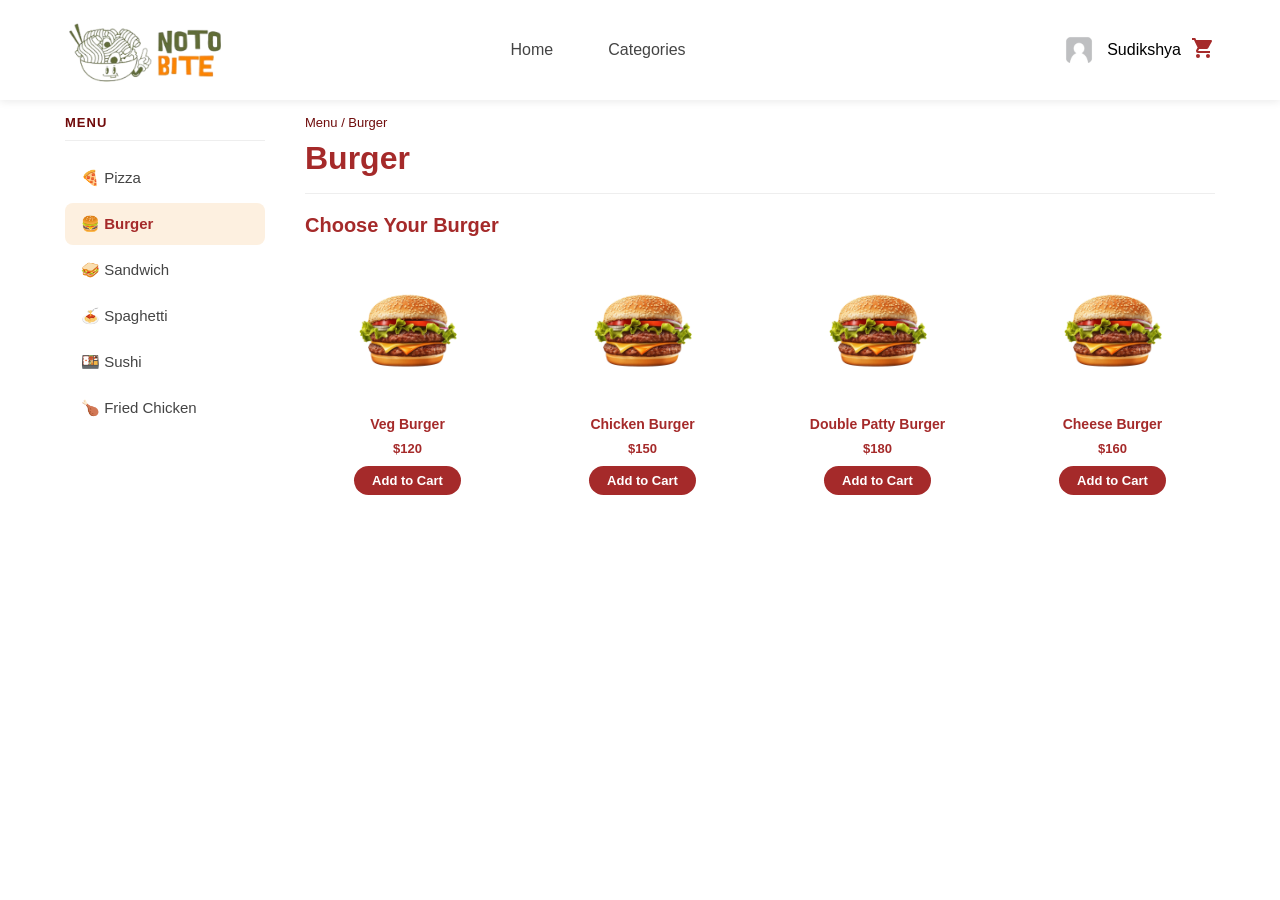
<file: categories/burger.html>
<!DOCTYPE html>
<html lang="en">

<head>
    <meta charset="UTF-8">
    <title>Burger - Delicacy</title>
    <link rel="stylesheet" href="../styles/style.css">
    <link rel="stylesheet" href="categories.css">
    <style>
        body {
            padding-top: 75px;
        }
    </style>
</head>

<body>

    <header class="nav">
        <div class="nav__container">
            <div class="nav__logo">
                <img src="../image/noto.png" alt="NotoBite" class="nav__logo-img">
            </div>
            <nav class="nav__menu">
                <a class="nav__link" href="../index.html">Home</a>
                <a class="nav__link nav__link--active" href="categories.html">Categories</a>
                
            </nav>
            <div class="nav__profile">
                <img src="../image/images.png" class="nav__avatar">
                <span class="nav__username">Sudikshya</span>
                <div class="nav__cart" id="cartIcon">
                    <svg xmlns="http://www.w3.org/2000/svg" width="24" height="24" viewBox="0 0 24 24">
                        <path fill="currentColor"
                            d="M17 18c-1.11 0-2 .89-2 2a2 2 0 0 0 2 2a2 2 0 0 0 2-2a2 2 0 0 0-2-2M1 2v2h2l3.6 7.59l-1.36 2.45c-.15.28-.24.61-.24.96a2 2 0 0 0 2 2h12v-2H7.42a.25.25 0 0 1-.25-.25q0-.075.03-.12L8.1 13h7.45c.75 0 1.41-.42 1.75-1.03l3.58-6.47c.07-.16.12-.33.12-.5a1 1 0 0 0-1-1H5.21l-.94-2M7 18c-1.11 0-2 .89-2 2a2 2 0 0 0 2 2a2 2 0 0 0 2-2a2 2 0 0 0-2-2" />
                    </svg>
                    <span class="cart-count" id="cartBadge">0</span>
                </div>
            </div>
        </div>
    </header>

    <div class="page-wrapper">
        <div class="sidebar">
            <h3 class="sidebar-heading">Menu</h3>
            <a href="categories.html" class="sidebar-item">🍕 Pizza</a>
            <a href="burger.html" class="sidebar-item sidebar-item-active">🍔 Burger</a>
            <a href="sandwich.html" class="sidebar-item">🥪 Sandwich</a>
            <a href="spaghetti.html" class="sidebar-item">🍝 Spaghetti</a>
            <a href="sushi.html" class="sidebar-item">🍱 Sushi</a>
            <a href="chicken.html" class="sidebar-item">🍗 Fried Chicken</a>
        </div>

        <div class="food-section">
            <p class="breadcrumb">Menu / Burger</p>
            <h1 class="section-title">Burger</h1>
            <h2 class="section-subtitle">Choose Your Burger</h2>
            <div class="food-grid" id="burgerGrid"></div>
        </div>
    </div>

    <div class="cart-tab" id="cartTab">
        <h2>Your Cart</h2>
        <div class="cart-list" id="cartList"></div>
        <div class="total-container">
            <h4>Total:</h4>
            <h4 class="cart-total" id="cartTotal">$0.00</h4>
        </div>
        <div class="btn-container">
            <button type="button" class="btn checkout-btn" id="checkoutBtn">Checkout</button>
            <button type="button" class="btn close-btn" id="closeBtn">Close</button>
        </div>
    </div>

    <div class="checkout-background" id="checkoutOverlay"></div>
    <div class="checkout-box" id="checkoutPopup">
        <div class="checkout-form" id="checkoutForm">
            <h2 class="checkout-title"> Checkout</h2>
            <p class="checkout-subtitle">Fill in your details</p>
            <label class="checkout-label">Your Name</label>
            <input class="checkout-input" type="text" id="userName" placeholder="e.g. Sudikshya">
            <label class="checkout-label">Phone Number</label>
            <input class="checkout-input" type="text" id="userPhone" placeholder="e.g. 9800000000">
            <label class="checkout-label">Delivery Address</label>
            <input class="checkout-input" type="text" id="userAddress" placeholder="e.g. Kathmandu, Ward 5">
            <label class="checkout-label">Payment Method</label>
            <select class="checkout-input" id="paymentMethod">
                <option value="">-- Select --</option>
                <option value="Cash on Delivery">💵 Cash on Delivery</option>
                <option value="UPI">📱 UPI</option>
                <option value="Card">💳 Card</option>
            </select>
            <div class="checkout-total-row">
                Total: <strong class="checkout-total-amount" id="checkoutTotal">$0.00</strong>
            </div>
            <div class="checkout-buttons">
                <button class="place-order-btn" onclick="placeOrder()">Place Order ✅</button>
                <button class="cancel-btn" onclick="closeCheckout()">Cancel</button>
            </div>
        </div>

        <div class="success-screen" id="successMessage" style="display:none;">
            <div class="success-emoji">🎉</div>
            <h2 class="checkout-title">Order Placed!</h2>
            <p class="success-text">Thank you, <strong id="thankYouName"></strong>!</p>
            <p class="success-text">Delivering to: <strong id="thankYouAddress"></strong></p>
            <p class="success-text">Payment: <strong id="thankYouPayment"></strong></p>
            <p class="success-text">We'll call you on: <strong id="thankYouPhone"></strong></p>
            <button class="place-order-btn done-btn" onclick="closeCheckout()">Done 🍔</button>
        </div>
    </div>

    <script src="burger.js"></script>
</body>

</html>
</file>
<file: styles/style.css>
@import url('https://fonts.googleapis.com/css2?family=Poppins:wght@400;500;600;700&display=swap');

* {
  margin: 0;
  padding: 0;
  box-sizing: border-box;
  font-family: Arial, sans-serif;
}


body {
  padding-top: 80px;
}

.nav {
  position: fixed;
  top: 0;
  left: 0;
  width: 100%;
  background: white;
  z-index: 1000;
  box-shadow: 0 2px 8px rgba(0, 0, 0, 0.08);
}

.nav__container {
  max-width: 1200px;
  margin: auto;
  padding: 15px 25px;
  display: flex;
  align-items: center;
  justify-content: space-between;
}

.nav__logo {
  display: flex;
  align-items: center;
  gap: 8px;
  width: 70px;
}

.nav__logo-img {
  margin-top: 5px;
  width: 160px;
}

.nav__menu {
  display: flex;
  gap: 25px;
}

.nav__link {
  text-decoration: none;
  color: #444;
  padding: 6px 15px;
  border-radius: 20px;
  transition: .3s;
}

.nav__link:hover {
  color: brown;
}

.nav__profile {
  display: flex;
  align-items: center;
  gap: 10px;
}

.nav__avatar {
  width: 36px;
  height: 36px;
  border-radius: 50%;
  object-fit: cover;
}

.nav__username {
  font-weight: 500;
}


.food {
  background-image: url("./../image/food1.png");
  padding: 40px 0;
  background-size: cover;
  background-position: center;
}

.food__container {
  max-width: 1200px;
  margin: auto;
  padding: 40px;
  border-radius: 20px;
  display: flex;
  align-items: center;
  justify-content: space-between;
}

.food__content {
  color: white;
  max-width: 50%;
}

.food__title {
  font-size: 35px;
  margin-bottom: 15px;
  color: brown;
}

.food__text {
  font-size: 18px;
  line-height: 1.6;
  margin-bottom: 25px;
  color: brown;
}

.food__btn {
  display: inline-block;
  background: white;
  color: brown;
  padding: 12px 28px;
  border-radius: 8px;
  text-decoration: none;
  font-weight: 600;
  transition: .3s;
}

.food__btn:hover {
  transform: translateY(-2px);
}


.p-top {
  padding-top: 70px;
}

.text-center {
  text-align: center;
  color: brown;
}

.text-center h5 {
  padding-top: 25px;
  padding-bottom: 5px;
  color: brown;
}

.text-center h2 {
  padding-bottom: 50px;
}

.cards {
  display: flex;
  justify-content: center;
  align-items: center;
  gap: 240px;
  padding-top: 50px;
  padding-bottom: 70px;
}

.service-card {
  color: brown;
  text-align: center;
}


/* .categories {
  text-decoration: none;
  color: #444;
  padding: 6px 15px;
  border-radius: 20px;
  transition: .3s;

}

.categories__container {
  max-width: 1200px;
  margin: auto;
}

.categories__list {
  display: flex;
  justify-content: center;
  gap: 30px;
  flex-wrap: wrap;
  margin-top: 40px;
}

.categories__card {
  background: bisque;
  border: .1rem solid brown;
  border-radius: 2rem;
  padding: 20px;
  width: 220px;
  text-align: center;
  transition: .3s;
}

.categories__card:hover {
  transform: translateY(-5px);
  box-shadow: 0 8px 20px rgba(0, 0, 0, 0.12);
}

.categories__image img {
  width: 120px;
  height: 120px;
  object-fit: contain;
}

.categories__title {
  margin-top: 10px;
  color: brown;
}

.categories__price {
  color: black;

  margin-bottom: 10px;
} */


.categories {
  padding: 70px 0;
}

.categories__container {
  max-width: 1200px;
  margin: auto;
  padding: 0 25px;
}


.categories__list {
  display: flex;
  flex-direction: row;        
  flex-wrap: wrap;           
  justify-content: center;
  gap: 30px;
  margin-top: 40px;
  padding: 0 25px;
}

.categories__card {
  background: bisque;
  border: .1rem solid brown;
  border-radius: 2rem;
  padding: 20px;
  width: 220px;               
  text-align: center;
  transition: .3s;
  cursor: pointer;
}

.categories__card:hover {
  transform: translateY(-5px);
  box-shadow: 0 8px 20px rgba(0,0,0,0.12);
}


.categories__image {
  width: 100%;
  height: 130px;
  display: flex;
  align-items: center;
  justify-content: center;
  overflow: hidden;
}

.categories__image img {
  width: 120px;
  height: 120px;
  object-fit: contain;
}

.categories__title {
  margin-top: 10px;
  color: brown;
  font-size: 16px;
}

.categories__hint {
  font-size: 12px;
  color: brown;
  margin: 6px 0 10px 0;
  cursor: pointer;
}

.categories__subitems {
  display: none;
  margin-top: 10px;
  border-top: 1px solid #e8c9a0;
  padding-top: 10px;
  width: 100%;
}

.categories__subitems--open {
  display: block;
}
.categories__subitem {
  display: flex;
  align-items: center;
  justify-content: space-between;
  padding: 8px 4px;
  border-bottom: 1px solid #f0e0cc;
  gap: 6px;
}

.categories__subitem:last-child {
  border-bottom: none;
}

.categories__subitem-name {
  font-size: 12px;
  color: #2c1a0e;
  flex: 1;
  text-align: left;
}

.categories__subitem-price {
  font-size: 12px;
  font-weight: 600;
  color: brown;
  white-space: nowrap;
}



.categories__subitem-btn {
  background: brown;
  color: white;
  border: none;
  border-radius: 6px;
  padding: 5px 8px;
  font-size: 11px;
  font-weight: 600;
  cursor: pointer;
  transition: .2s;
  font-family: inherit;
  white-space: nowrap;
}

.categories__subitem-btn:hover {
  background: #6b1212;
}


.card-list {
  display: flex;
  gap: 15px;
  flex-wrap: wrap;
  justify-content: center;
  padding-bottom:30px
}

.order-card {
  background: bisque;
  padding: 0 1rem 2rem 1rem;
  border: .1rem solid brown;
  border-radius: 2rem;
  box-shadow: rgba(0, 0, 0, .05) 8px 8px 8px;
  transition: all .5s ease-in-out;
  width: 220px;
  text-align: center;
}

.order-card img {
  width: 160px;
  height: 160px;
  object-fit: contain;
}


.btn {
  display: inline-block;
  background: white;
  color: brown;
  padding: 12px 28px;
  border-radius: 8px;
  text-decoration: none;
  font-weight: 600;
  transition: .3s;
  border: 1px solid brown;
  cursor: pointer;
}

.btn:hover {
  background: brown;
  color: white;
}

.cart-tab {
  background: brown;
  color: white;
  position: fixed;
  top: 0;
  right: -400px;
  width: 25rem;
  height: 100vh;
  padding: 2rem 1rem;
  display: flex;
  flex-direction: column;
  justify-content: space-between;
  transition: .3s ease;
  z-index: 1000;
}
.cart-tab h2{
  text-align: center;
}

.cart-tab.active {
  right: 0;
}

.cart-list {
  flex: 1;
  overflow-y: auto;
  margin-top: 20px;
  padding: 10px;
}

.cart-item {
  background: white;
  color: brown;
  display: flex;
  align-items: center;
  justify-content: space-between;
  padding: 10px;
  margin-bottom: 10px;
  border-radius: 8px;
}

.cart-item img {
  width: 50px;
  height: 50px;
  object-fit: contain;
}

.cart-info {
  flex: 1;
  margin-left: 10px;
}

.total-container {
  background: white;
  color: brown;
  width: 100%;
  text-align: center;
  display: flex;
  margin-bottom: 10px;
  border-radius: 8px;
  padding: 8px;
}

.total-container h4 {
  width: 100%;
  font-size: 1.3rem;
  font-weight: 400;
}

.btn-container {
  display: flex;
  gap: 10px;
  justify-content: center;
}

.quantity {
  display: flex;
  align-items: center;
  gap: 8px;
}

.quantity button {
  width: 25px;
  height: 25px;
  border: none;
  border-radius: 50%;
  background: brown;
  color: white;
  cursor: pointer;
  font-size: 16px;
}

.checkout-overlay {
  display: none;
  position: fixed;
  inset: 0;
  background: rgba(0, 0, 0, 0.5);
  z-index: 1200;
}

.checkout-overlay--active {
  display: block;
}

.checkout {
  display: none;
  position: fixed;
  top: 50%;
  left: 50%;
  transform: translate(-50%, -50%);
  background: white;
  border-radius: 20px;
  padding: 32px;
  width: 90%;
  max-width: 420px;
  z-index: 1300;
  box-shadow: 0 20px 60px rgba(0, 0, 0, 0.2);
}

.checkout--active {
  display: block;
}

.checkout__title {
  color: brown;
  font-size: 22px;
  margin-bottom: 6px;
}

.checkout__subtitle {
  color: #888;
  font-size: 14px;
  margin-bottom: 16px;
}

.checkout__label {
  display: block;
  font-size: 13px;
  font-weight: 600;
  color: #444;
  margin-top: 14px;
  margin-bottom: 4px;
}

.checkout__input {
  width: 100%;
  padding: 10px 14px;
  border: 1.5px solid #e0c9b0;
  border-radius: 8px;
  font-size: 14px;
  font-family: inherit;
  outline: none;
  transition: border-color .2s;
}

.checkout__input:focus {
  border-color: brown;
}

.checkout__input--select {
  cursor: pointer;
  background: white;
}

.checkout__total {
  background: #fdf0e0;
  border-radius: 10px;
  padding: 12px 16px;
  margin-top: 20px;
  text-align: center;
  font-size: 15px;
}

.checkout__total-amount {
  color: brown;
  font-size: 20px;
  margin-left: 6px;
}

.checkout__actions {
  display: flex;
  gap: 10px;
  margin-top: 20px;
}

.checkout__btn {
  flex: 1;
  padding: 11px 20px;
  border-radius: 8px;
  font-size: 14px;
  font-weight: 600;
  font-family: inherit;
  cursor: pointer;
  transition: .2s;
  border: 1.5px solid brown;
}

.checkout__btn--place {
  background: brown;
  color: white;
}

.checkout__btn--place:hover {
  background: #6b1212;
}

.checkout__btn--cancel {
  background: white;
  color: brown;
}

.checkout__btn--cancel:hover {
  background: #fdf0e0;
}

.checkout__btn--full {
  width: 100%;
  margin-top: 20px;
  flex: none;
}

.checkout__success {
  text-align: center;
}

.checkout__success-icon {
  font-size: 60px;
  margin-bottom: 12px;
}

.checkout__success-text {
  font-size: 14px;
  color: #555;
  margin-bottom: 6px;
}

.checkout__success-text strong {
  color: brown;
}
.footer {
 background-color: bisque;
  height: 377px;
  padding: 70px;

}
.footer__logo {
  width: 107px;
  height: 40px;
  margin: 40px;
  margin-top: 30px;
  margin-left: 0px;
}


.footer__container {
  /* max-width: 1200px; */
  margin: auto;
  display: grid;
  grid-template-columns: 2fr 1fr 1fr 1fr 1fr;
  gap: 40px;
  border-bottom: 2px solid brown;
}

.footer__logo {
  display: flex;
  align-items: center;
  gap: 10px;
  width: 70px;

}

.brand_logo {
  height: 160px;
}

.brand_name {
  font-size: 22px;
  font-weight: 600;
  color: #e6f2ec;
}

.footer__desc {
  margin: 18px 0;
  font-size: 14px;
  line-height: 1.6;
  color: #aebdb5;
}

.footer__socials {
  display: flex;
  gap: 12px;
  padding-top: 50px;
  margin-left:102px;
}

.footer__socials a {
  width: 36px;
  height: 36px;
  border-radius: 16%;
  background: brown;
  display: flex;
  align-items: center;
  justify-content: center;
  text-decoration: none;
  color: #b7c9c0;
  font-size: 14px;
  transition: 0.3s;
}

.footer__socials a:hover {
  background: black;
  color: #042117;
}

.footer__column h4 {
  margin-bottom: 14px;
  font-size: 15px;
  color: brown;
}

.footer__column a {
  display: block;
  margin-bottom: 10px;
  font-size: 14px;
  color: brown;
  text-decoration: none;
  transition: color 0.3s;
}

.footer__column a:hover {
  color: black;
}
.end__line {
  border-top: brown;
}
.end__poli {
  display: flex;
  justify-content: center;
  /* margin-right: -461px; */
}
.end__pol {
  display: flex;
  justify-content: flex-end;
}

.footer-end {
  display: flex;
  justify-content: space-between;
  width: 100%;
  color: brown;
  padding-top: 15px;
}
.about__title {
  display:flex;
  justify-content: center;
  text-align: center;
  font-size: 36px;
  color: brown;
  line-height: 1.3;
  margin-bottom: 20px;
}

.about__description {
  font-size: 16px;
  color: brown;
  line-height: 2;
  margin-bottom : 40px;
  text-align: center;
}

.about__stats {
  display: flex;
  gap: 40px;
  padding-left:488px;
  padding-bottom:50px;
}

.about__stat {
  
  justify-content: center;
  text-align: center;
  background: white;
  border: 1px solid brown;
  border-radius: 16px;
  padding: 20px 28px;
 
}

.about__stat-number {
  font-size: 28px;
  font-weight: 700;
  color: brown;
}

.about__stat-label {
  font-size: 13px;
  color: darkred;
  margin-top: 4px;
}

.about__image img {
  width: 380px;
  object-fit: contain;
}
.about__subtitle{
  display:flex;
  justify-content: center;
  text-align: center;
  color:#6b1212;
  padding-top:80px
}
</file>
<file: categories/categories.css>
.page-wrapper {
  display: flex;
  max-width: 1200px;
  margin: 0 auto;
  padding: 40px 25px;
  gap: 40px;
}

.sidebar {
  width: 200px;
  flex-shrink: 0;
  position: sticky;
  top: 90px;
  height: fit-content;
}

.sidebar-heading {
  font-size: 13px;
  font-weight: 700;
  text-transform: uppercase;
  letter-spacing: 1px;
  color: rgb(112, 10, 10);
  margin-bottom: 16px;
  padding-bottom: 10px;
  border-bottom: 1px solid #eee;
}

.sidebar-item {
  display: block;
  padding: 12px 16px;
  text-decoration: none;
  color: #444;
  font-size: 15px;
  border-radius: 8px;
  margin-bottom: 4px;
  transition: .2s;
}

.sidebar-item:hover {
  background: #fdf0e0;
  color: brown;
}

.sidebar-item-active {
  background: #fdf0e0;
  color: brown;
  font-weight: 600;
}

.food-section {
  flex: 1;
}

.breadcrumb {
  font-size: 13px;
  color: rgb(111, 12, 12);
  margin-bottom: 10px;
}

.section-title {
  font-size: 32px;
  color: brown;
  margin-bottom: 20px;
  padding-bottom: 16px;
  border-bottom: 1px solid #eee;
}

.section-subtitle {
  font-size: 20px;
  color: brown;
  margin-bottom: 24px;
}

.food-grid {
  display: grid;
  grid-template-columns: repeat(auto-fill, minmax(160px, 1fr));
  gap: 30px;
}

.food-card {
  text-align: center;
  cursor: pointer;
  transition: .2s;
}

.food-card:hover {
  transform: translateY(-4px);
}

.food-card-image {
  width: 140px;
  height: 140px;
  border-radius: 50%;
  background: white;
  margin: 0 auto 14px;
  overflow: hidden;
  display: flex;
  align-items: center;
  justify-content: center;
}

.food-card-image img {
  width: 110px;
  height: 110px;
  object-fit: contain;
}

.food-card-name {
  font-size: 14px;
  font-weight: 600;
  color: brown;
  margin-bottom: 6px;
  line-height: 1.4;
}

.food-card-price {
  font-size: 13px;
  color: brown;
  font-weight: 600;
  margin-bottom: 10px;
}

.food-card-btn {
  background: brown;
  color: white;
  border: none;
  border-radius: 20px;
  padding: 7px 18px;
  font-size: 13px;
  font-weight: 600;
  cursor: pointer;
  transition: .2s;
  font-family: inherit;
}

.food-card-btn:hover {
  background: #6b1212;
}

.nav__cart {
  position: relative;
  cursor: pointer;
  color: brown;
}

.cart-count {
  position: absolute;
  top: -6px;
  right: -6px;
  background: brown;
  color: white;
  font-size: 10px;
  font-weight: 700;
  width: 18px;
  height: 18px;
  border-radius: 50%;
  display: none;
  align-items: center;
  justify-content: center;
  border: 2px solid white;
}

.checkout-background {
  display: none;
  position: fixed;
  inset: 0;
  background: rgba(0, 0, 0, 0.5);
  z-index: 1200;
}

.checkout-background-open {
  display: block;
}

.checkout-box {
  display: none;
  position: fixed;
  top: 50%;
  left: 50%;
  transform: translate(-50%, -50%);
  background: white;
  border-radius: 20px;
  padding: 32px;
  width: 90%;
  max-width: 420px;
  z-index: 1300;
  box-shadow: 0 20px 60px rgba(0, 0, 0, 0.2);
}

.checkout-box-open {
  display: block;
}

.checkout-title {
  color: brown;
  font-size: 22px;
  margin-bottom: 6px;
}

.checkout-subtitle {
  color: #888;
  font-size: 14px;
  margin-bottom: 16px;
}

.checkout-label {
  display: block;
  font-size: 13px;
  font-weight: 600;
  color: #444;
  margin-top: 14px;
  margin-bottom: 4px;
}

.checkout-input {
  width: 100%;
  padding: 10px 14px;
  border: 1.5px solid #e0c9b0;
  border-radius: 8px;
  font-size: 14px;
  font-family: inherit;
  outline: none;
  transition: border-color .2s;
  background: white;
}

.checkout-input:focus {
  border-color: brown;
}

.checkout-total-row {
  background: #fdf0e0;
  border-radius: 10px;
  padding: 12px 16px;
  margin-top: 20px;
  text-align: center;
  font-size: 15px;
}

.checkout-total-amount {
  color: brown;
  font-size: 20px;
  margin-left: 6px;
}

.checkout-buttons {
  display: flex;
  gap: 10px;
  margin-top: 20px;
}

.place-order-btn {
  flex: 1;
  padding: 11px 20px;
  background: brown;
  color: white;
  border: none;
  border-radius: 8px;
  font-size: 14px;
  font-weight: 600;
  font-family: inherit;
  cursor: pointer;
  transition: .2s;
}

.place-order-btn:hover {
  background: #6b1212;
}

.cancel-btn {
  flex: 1;
  padding: 11px 20px;
  background: white;
  color: brown;
  border: 1.5px solid brown;
  border-radius: 8px;
  font-size: 14px;
  font-weight: 600;
  font-family: inherit;
  cursor: pointer;
  transition: .2s;
}

.cancel-btn:hover {
  background: #fdf0e0;
}

.done-btn {
  width: 100%;
  margin-top: 20px;
}

.success-screen {
  text-align: center;
}

.success-emoji {
  font-size: 60px;
  margin-bottom: 12px;
}

.success-text {
  font-size: 14px;
  color: #555;
  margin-bottom: 6px;
}

.success-text strong {
  color: brown;
}
</file>
